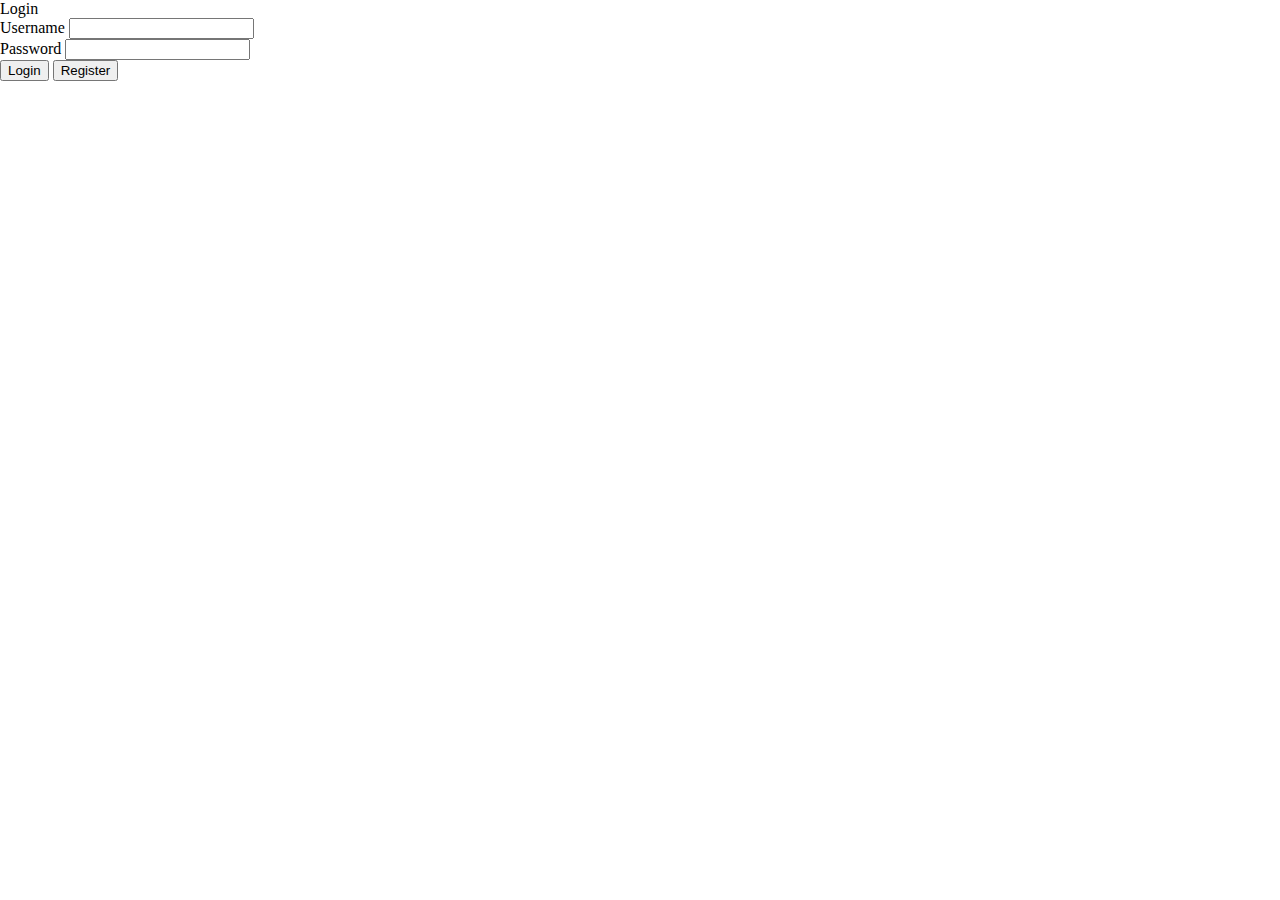
<file: FrontEnd/index.html>
<!DOCTYPE html>
<html lang="en">
<head>
<meta charset="UTF-8">
<meta name="viewport" content="width=device-width, initial-scale=1.0">
<title>BloggerHaven</title>
<link rel="stylesheet" href="./css/index.css"/>
</head>
<body>

<div class="container">
      <div class="card">
        <div class="card-header">
          Login
        </div>
        <div class="card-body">
          <form id="loginForm" method="POST" action="http://localhost:80/BlogWebsite/BackEnd/LoginDetails">
            <div class="form-group">
              <label for="username">Username</label>
              <input type="text" class="form-control" id="username" name="Username" required>
            </div>
            <div class="form-group">
              <label for="password">Password</label>
              <input type="password" class="form-control" id="password" name="Password" required>
            </div>
            <button type="submit" class="btn btn-primary">Login</button>
            <button type="button" class="btn btn-primary" onclick="window.location.href='register.html'">Register</button>
          </form>
        </div>
      </div>
</div>

<script src="./js/index.js"></script>
</body>
</html>
</file>
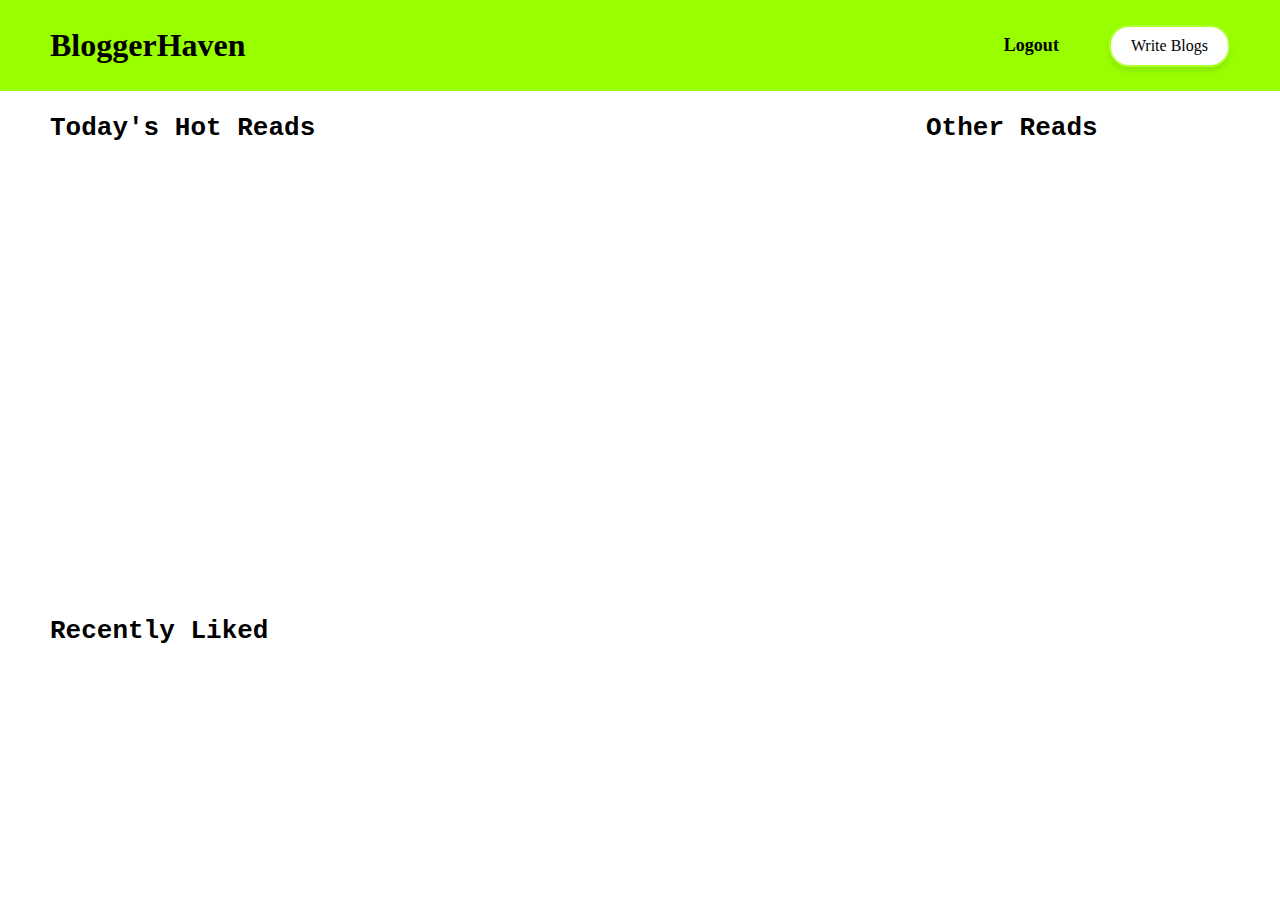
<file: FrontEnd/Landing.html>
<!DOCTYPE html>
<html lang="en">
<head>
    <meta charset="UTF-8">
    <meta name="viewport" content="width=device-width, initial-scale=1.0">
    <link href="./css/Landing.css" rel="stylesheet">
    <title>BloggerHaven</title>
</head>
<body>
    <div id="container" >
        <div id="top">
            <iframe id="navbar" src="./Landing/navbar.html"></iframe>
        </div>
        <div id="bottom">
            <div id="left" >
                <iframe src="./Landing/TodayHot.html" id="recent1"></iframe>
                <iframe src="./Landing/Recently.html" id="recent2"></iframe>
            </div>
            <div id="right" >
                <iframe src="./Landing/OtherReads.html"></iframe>
            </div>
        </div>
    </div>
      
</body>
</html>
</file>
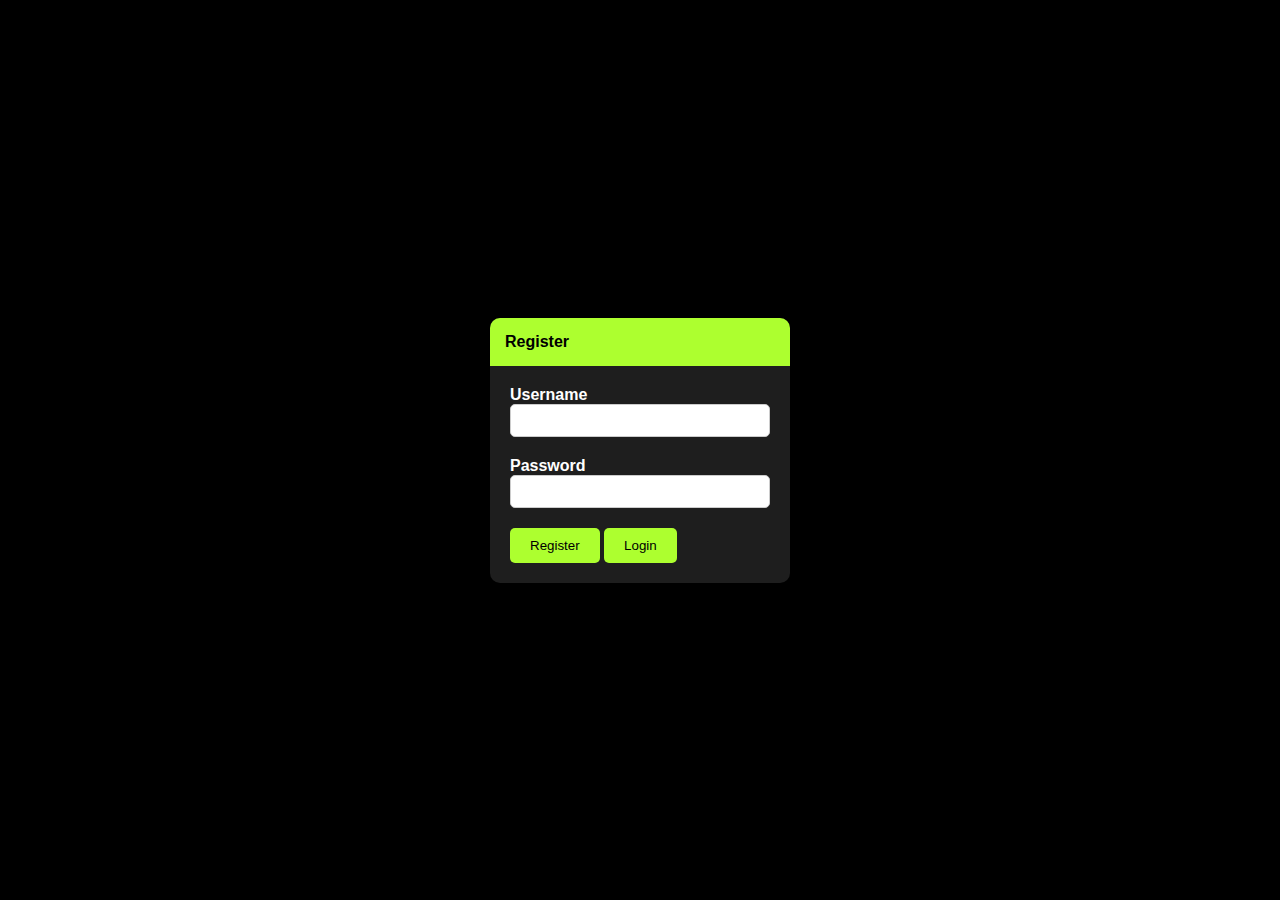
<file: FrontEnd/Register.html>
<!DOCTYPE html>
<html lang="en">

<head>
  <meta charset="UTF-8">
  <meta name="viewport" content="width=device-width, initial-scale=1.0">
  <title>BloggerHaven</title>
  <link rel="stylesheet" href="./css/sign.css">
</head>

<body>

  <div class="container">
    <div class="card">
      <div class="card-header">
        Register
      </div>
      <div class="card-body">
        <form id="registerForm" method="POST" action="http://localhost:80/BlogWebsite/Backend/RegisterDetails.php">
          <div class="form-group">
            <label for="username">Username</label>
            <input type="text" class="form-control" id="username" name="Username" required>
          </div>
          <div class="form-group">
            <label for="password">Password</label>
            <input type="password" class="form-control" id="password" name="Password" required>
          </div>
          <button type="submit" class="btn btn-primary">Register</button>
          <button type="button" class="btn btn-primary" onclick="window.location.href='index.html'">Login</button>
        </form>
      </div>
    </div>
  </div>
  <script src="./js/Register.js">
    </script>
    

</body>

</html>
</file>
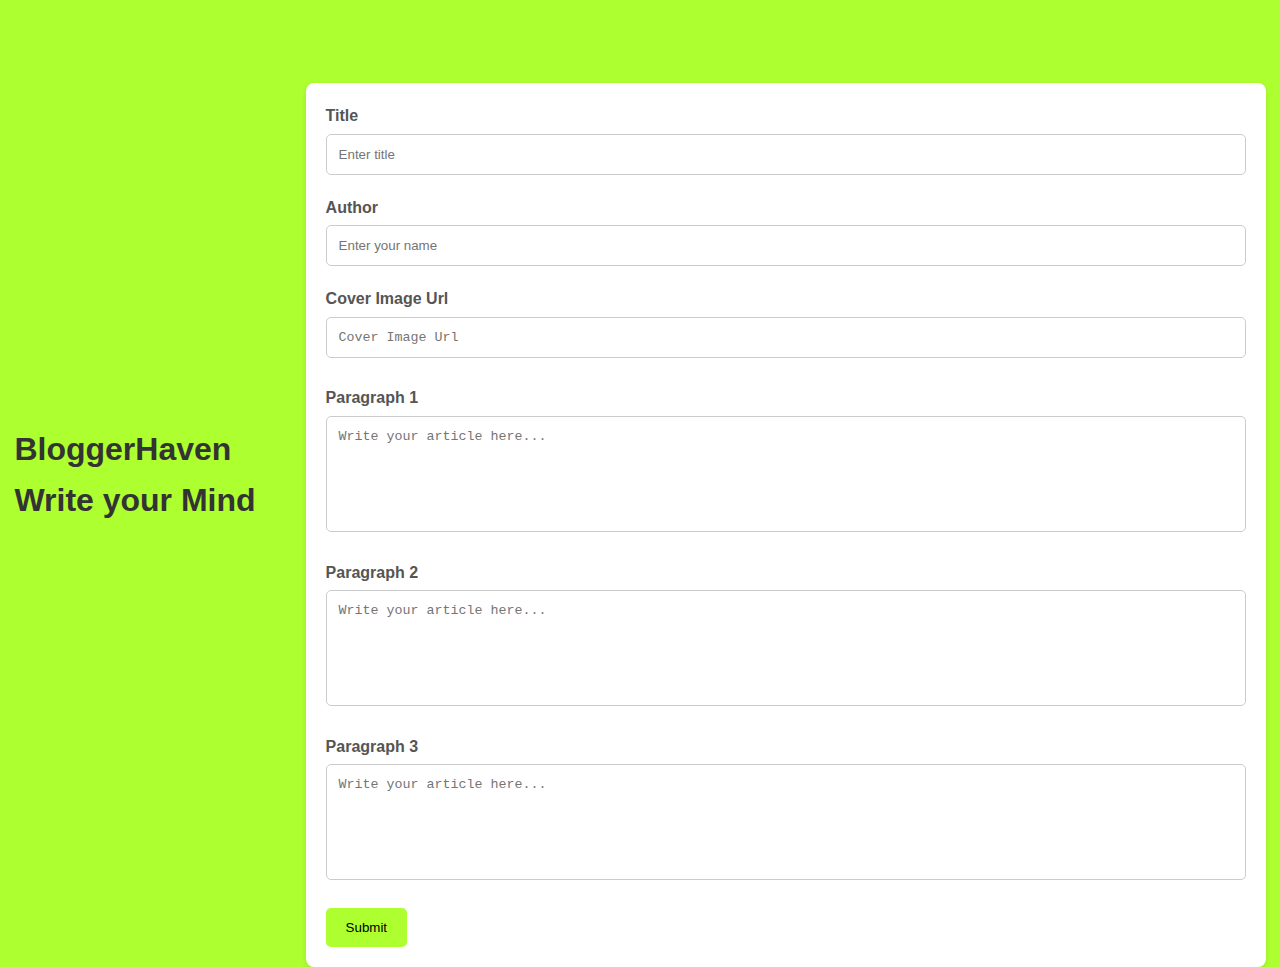
<file: FrontEnd/write.html>
<!DOCTYPE html>
<html lang="en">
<head>
<meta charset="UTF-8" />
<meta name="viewport" content="width=device-width, initial-scale=1.0" />
<title>BloggerHaven</title>
<link rel="stylesheet" href="./css/write.css" />
</head>
<body>
<header class="header">
  <h1>BloggerHaven <br/> <span>Write your Mind</span></h1>
</header>
<div class="container">
  <form id="blogForm" name="blogForm" method="POST" action="http://localhost/BlogWebsite/BackEnd/AddBlog.php">
    <div>
      <label for="title">Title</label>
      <input type="text" id="title" name="Title" placeholder="Enter title" />
    </div>
    <div>
      <label for="author">Author</label>
      <input type="text" id="author" name="Author" placeholder="Enter your name" />
    </div>
    <div>
      <label for="ImgUrl">Cover Image Url</label>
      <textarea id="ImgUrl" name="ImgUrl" rows="1" placeholder="Cover Image Url"></textarea>
    </div>
    <div>
      <label for="content1">Paragraph 1</label>
      <textarea id="content1" name="Para1" rows="6" placeholder="Write your article here..."></textarea>
    </div>
    <div>
      <label for="content2">Paragraph 2</label>
      <textarea id="content2" name="Para2" rows="6" placeholder="Write your article here..."></textarea>
    </div>
    <div>
      <label for="content3">Paragraph 3</label>
      <textarea id="content3" name="Para3" rows="6" placeholder="Write your article here..."></textarea>
    </div>
    
    <button type="submit">Submit</button>
  </form>
</div>

<script src="./js/write.js"></script>

</body>
</html>
</file>
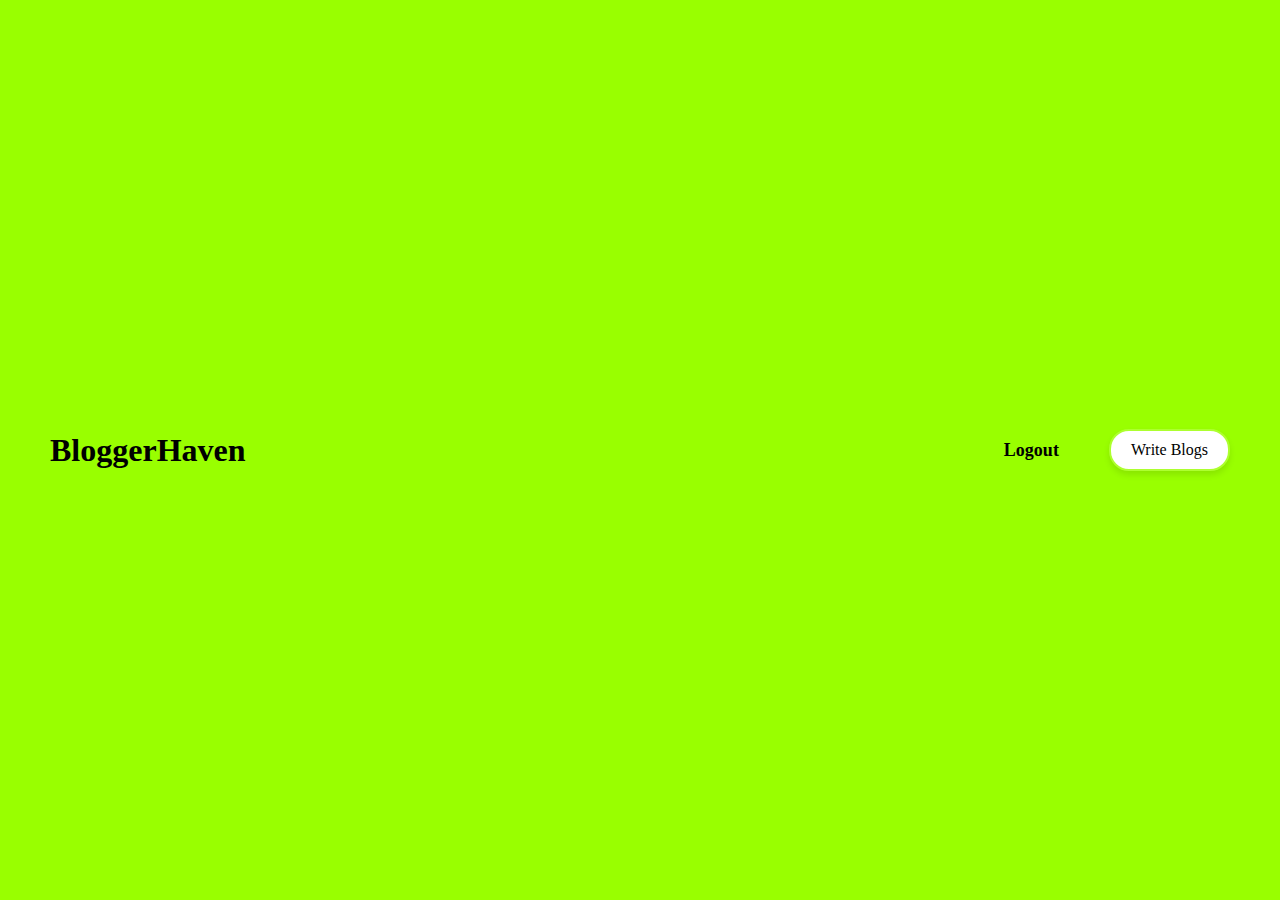
<file: FrontEnd/Landing/navbar.html>
<!DOCTYPE html>
<html lang="en">
<head>
    <meta charset="UTF-8">
    <meta name="viewport" content="width=device-width, initial-scale=1.0">
    <link rel="stylesheet" href="../css/module.css">
    <title>BloggerHaven</title>
</head>
<body>
    <div id="navbar" class="containerrow">
        <div class="barLeft">
            <h1>BloggerHaven</h1>
        </div>
        <div class="barRight">
            <div class="links">
                <a href="#" onclick="logout()">Logout</a>
            </div>
            <div class="navbutton">
                <a href="../write.html" target="_blank">Write Blogs</a>
            </div>
            
        </div>
    </div>
    <script src="../js/index.js"></script>
</body>
</html>
</file>
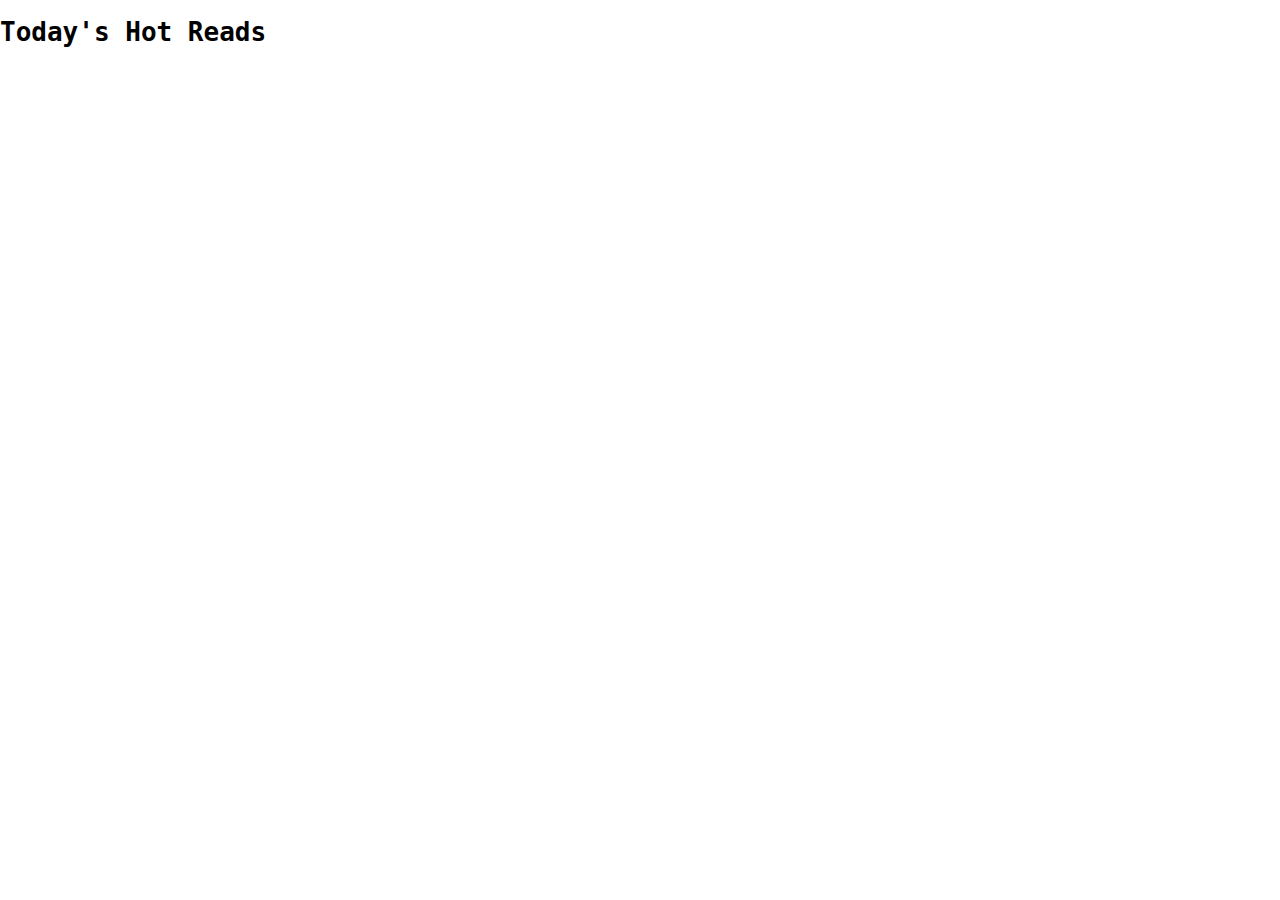
<file: FrontEnd/Landing/TodayHot.html>
<!DOCTYPE html>
<html lang="en">
<head>
    <meta charset="UTF-8">
    <meta name="viewport" content="width=device-width, initial-scale=1.0">
    <link rel="stylesheet" href="../css/module.css">
</head>
<body>
    <h1>Today's Hot Reads</h1>
    <div id="blogs-container"> 
    </div>

    <script>
        function fetchAndRenderBlogs() {
            fetch('http://localhost:80/BlogWebsite/Backend/AllBlogDetails.php')
            .then(response => response.json())
            .then(data => {
                const blogsContainer = document.getElementById('blogs-container');
                const shuffledBlogs = shuffleArray(data);
                const selectedBlogs = shuffledBlogs.slice(0, 2);
                selectedBlogs.forEach(blog => {
                    const blogCard = createBlogCard(blog);
                    blogsContainer.appendChild(blogCard);
                });
            })
            .catch(error => console.error('Error fetching blogs:', error));
        }
        function createBlogCard(blog) {
            const blogCard = document.createElement('div');
            blogCard.classList.add('blog-card');

            const blogCover = document.createElement('div');
            blogCover.classList.add('blog-cover');
            const coverImage = document.createElement('img');
            coverImage.src = blog.ImgUrl;
            coverImage.alt = 'Blog Cover Image';
            blogCover.appendChild(coverImage);

            const blogDetails = document.createElement('div');
            blogDetails.classList.add('blog-details');
            const title = document.createElement('h2');
            title.classList.add('blog-title');
            title.textContent = blog.Title;
            const summary = document.createElement('p');
            summary.classList.add('blog-summary');
            summary.textContent = blog.Para1.substring(0, 100) + '...';
            const author = document.createElement('p');
            author.classList.add('blog-author');
            author.textContent = 'Author: ' + blog.Author;

            blogDetails.appendChild(title);
            blogDetails.appendChild(summary);
            blogDetails.appendChild(author);

            blogCard.appendChild(blogCover);
            blogCard.appendChild(blogDetails);
            blogCard.addEventListener('click', function () {
                const slug = blog.BlogId; 
                const url = `../Blogs/Blog.html?slug=${slug}`;
                window.open(url, '_blank');
            });

            return blogCard;
        }
        function shuffleArray(array) {
            for (let i = array.length - 1; i > 0; i--) {
                const j = Math.floor(Math.random() * (i + 1));
                [array[i], array[j]] = [array[j], array[i]];
            }
            return array;
        }
        fetchAndRenderBlogs();
        setInterval(fetchAndRenderBlogs, 24 * 60 * 60 * 1000);
    </script>
</body>
</html>
</file>
<file: FrontEnd/css/index.css>
/* Define your CSS styles here */
html,
body {
    padding: 0;
    margin: 0;
    overflow: hidden;
}

/* COLORS */
.blue {
    background-color: blue;
}
.yellow {
    background-color: yellow;
}
.red {
    background-color: red;
}
.green {
    background-color: green;
}

/* BODY CONTAINER */
#container {
    display: flex;
    flex-direction: column;
    height: 100vh;
    padding: 0;
    margin: 0;
}

/* FRAME SET */
#top {
    flex: 1;
    padding: 0;
    margin: 0;
    height: 80%;
    overflow: hidden;
}
#bottom {
    flex: 8;
    display: flex;
    padding: 0;
    margin-top: -50px;
    padding:45px 0px 0px 50px;
}
#left {
    flex: 1;
    display: flex;
    flex-direction: column;
    overflow: hidden;
    margin-right:25px;
}
#right {
    flex: 0 0 30%;
}

#recent1 {
    flex: 2;
}
#recent2 {
    margin-top:-100px;
    flex: 1;
}

#navbar {
    width: 100%;
    height: 90%;
}

.Today {
    overflow: hidden;
    height: 100%; /* Ensure the iframe takes full height */
}
.recent {
    overflow: hidden;
}
iframe {
    width: 100%;
    height: 100%;
    padding: 0;
    margin: 0;
    border: 0;
}
</file>
<file: FrontEnd/css/Landing.css>
/* Define your CSS styles here */
html,
body {
    padding: 0;
    margin: 0;
    overflow: hidden;
}

/* COLORS */
.blue {
    background-color: blue;
}
.yellow {
    background-color: yellow;
}
.red {
    background-color: red;
}
.green {
    background-color: green;
}

/* BODY CONTAINER */
#container {
    display: flex;
    flex-direction: column;
    height: 100vh;
    padding: 0;
    margin: 0;
}

/* FRAME SET */
#top {
    flex: 1;
    padding: 0;
    margin: 0;
    height: 80%;
    overflow: hidden;
}
#bottom {
    flex: 8;
    display: flex;
    padding: 0;
    margin-top: -50px;
    padding:45px 0px 0px 50px;
}
#left {
    flex: 1;
    display: flex;
    flex-direction: column;
    overflow: hidden;
    margin-right:25px;
}
#right {
    flex: 0 0 30%;
}

#recent1 {
    flex: 2;
}
#recent2 {
    margin-top:-100px;
    flex: 1;
}

#navbar {
    width: 100%;
    height: 90%;
}

.Today {
    overflow: hidden;
    height: 100%; /* Ensure the iframe takes full height */
}
.recent {
    overflow: hidden;
}
iframe {
    width: 100%;
    height: 100%;
    padding: 0;
    margin: 0;
    border: 0;
}
</file>
<file: FrontEnd/css/sign.css>
body {
    background-color: black;
    color: white;
    font-family: Arial, sans-serif;
    margin: 0;
    padding: 0;
  }
  
  .container {
    display: flex;
    justify-content: center;
    align-items: center;
    height: 100vh;
  }
  
  .card {
    width: 300px; /* Adjust the width as per your requirement */
    border-radius: 10px;
    background-color: #1e1e1e;
    box-shadow: 0px 0px 20px rgba(0, 0, 0, 0.1);
  }
  
  .card-header {
    background-color: greenyellow;
    color: black;
    font-weight: bold;
    padding: 15px;
    border-top-left-radius: 10px;
    border-top-right-radius: 10px;
  }
  
  .card-body {
    padding: 20px;
  }
  
  .form-group {
    margin-bottom: 20px;
  }
  
  label {
    font-weight: bold;
    color: white;
  }
  
  .form-control {
    border: 1px solid #ccc;
    border-radius: 5px;
    padding: 8px;
    width: 100%;
    box-sizing: border-box;
  }
  
  .btn-primary {
    background-color: greenyellow;
    border: none;
    border-radius: 5px;
    padding: 10px 20px;
    cursor: pointer;
    transition: background-color 0.3s ease;
  }
  
  .btn-primary:hover {
    background-color: #adff2f;
  }
</file>
<file: FrontEnd/css/write.css>
* {
  box-sizing: border-box;
  margin: 0;
  padding: 0;
}

body {
  font-family: 'Arial', sans-serif;
  background-color: greenyellow;
  color: #333;
  line-height: 1.6;
  display: flex;
  justify-content: center;
  align-items: center;
  height: 100vh;
  padding-top:50px;
}

.container {
  width: 75%; /* Ensure the container stretches to full width */
  margin-top:100px;
}

h2 {
  color: #333;
  margin-bottom: 20px;
}

form {
  width: 100%; /* Make the form stretch to full width */
  padding: 20px;
  background-color: #fff;
  border-radius: 8px;
  box-shadow: 0 2px 5px rgba(0, 0, 0, 0.1);
}

label {
  font-weight: bold;
  color: #555;
  margin-bottom: 5px;
  display: block;
}

input[type="text"],
textarea {
  width: 100%;
  padding: 12px;
  margin-bottom: 20px;
  border: 1px solid #ccc;
  border-radius: 5px;
  resize: none;
}

button[type="submit"] {
  background-color: greenyellow;
  color: black;
  padding: 12px 20px;
  border: none;
  border-radius: 5px;
  cursor: pointer;
  transition: background-color 0.3s ease;
}

button[type="submit"]:hover {
  background-color: greenyellow;
}

.header {
  margin-right:50px;

  >span {
    font-weight: 200;
  }
}
</file>
<file: FrontEnd/css/module.css>
body , html {
    margin:0px;
    padding:0px;
    overflow-y: auto;
    > h1 {
        font-family: monospace;
    }
    
}

h2{
    margin: 0;
    padding: 0;
    font-family:'Franklin Gothic Medium', 'Arial Narrow', Arial, sans-serif;
    font-weight: 500;
    font-size: 20px;
}

p{
    margin: 0;
    padding: 0;
    font-family: Helvetica, sans-serif;
    font-size: 14px;
}
/* Custom scrollbar styles */
body::-webkit-scrollbar {
    width: 10px;
}
/* Track */
body::-webkit-scrollbar-track {
    background: #f1f1f1; /* Color of the scrollbar track */
}

body::-webkit-scrollbar-thumb {
    background: greenyellow; /* Color of the scrollbar thumb */
    border-radius: 5px; /* Roundness of the scrollbar thumb */
}

/* Handle on hover */
body::-webkit-scrollbar-thumb:hover {
    background: #b3b3b3; /* Change color of the scrollbar thumb on hover */
}


/* NAV BAR CSS START*/
#navbar {
    background-color: rgb(153, 255, 0);
}
.containerrow {
    display: flex;
    flex-direction: row;
    height: 100vh;
    padding: 0;
    margin: 0;
    align-items: center;
    justify-content: space-between;
    overflow: hidden; 
}

.barLeft {
    padding:50px;
}

.barRight {
    padding:50px;
    margin-left: auto; 
    display:flex;
    flex-direction: row;
    justify-content: space-between;
    align-items: center;
}

.links{
    margin-right:50px;
    > a{
        padding-left: 50px;
        font-size: 18px;
        font-weight: 600;
        text-decoration: none;
        color:"black";
    }
    > a:link{
        color: black;
    }
    >a:visited {
        color: black;
    }
}
.navbutton a {
    display: inline-block;
    padding: 10px 20px;
    background-color: white;
    color: black;
    text-decoration: none;
    border: 2px solid greenyellow;
    border-radius: 20px;
    box-shadow: 0 4px 6px rgba(0, 0, 0, 0.1);
}

.navbutton a:hover {
    background-color: #f0f0f0;
    cursor:pointer;
}

/* NAV BAR CSS END */
/* OTHER READS CSS START */
/* Media query for responsiveness */


.otherreads {
  margin-top: 60px;
  > h1 {
    position: fixed;
    top: 0;
    left: 25px;
    background-color: white;
    padding: 10px 20px;
    z-index: 1000; 
  }

}


.blog-oread-summary {
    display: -webkit-box;
    -webkit-line-clamp: 2; /* Limit the summary to 2 lines */
    -webkit-box-orient: vertical;
    overflow: hidden;
    text-overflow: ellipsis;
}
.invisible {
    visibility: hidden;
}

/* OTHER READS CSS END */
/* RECENTLY CSS START */
.blog-recent {
    display: flex;
    flex-direction: row;
}
.blog-left{
    flex:1;
    margin-right: 50px;
}
.blog-right{
    flex:1;
}
.blog-recent-summary {
    display: -webkit-box;
    -webkit-line-clamp: 2; /* Limit the summary to 2 lines */
    -webkit-box-orient: vertical;
    overflow: hidden;
    text-overflow: ellipsis;
}



/* RECENTLY CSS END */
/* TODAYHOT START */
.blog-card {
    display: flex;
    border: 1px solid #ccc;
    border-radius: 8px;
    margin:10px 10px 30px 10px;
    background-color: #fff;
    box-shadow: 0 4px 8px rgba(0, 0, 0, 0.1); 
    transition: box-shadow 0.3s ease; 
    max-height: 140px;
}


.blog-cover {
    flex: 0 0 200px;
    max-width: 200px;
    background-color: #f0f0f0;
    background-size: cover;
    background-repeat: no-repeat;
}



.blog-card:hover {
    box-shadow: 0 8px 16px rgba(0, 0, 0, 0.2); 
}


.blog-cover img {
    width: 100%; 
    height: auto; 
    
}


.blog-details {
    flex: 1;
    padding: 5px 10px;
    align-items: center;
}

.blog-title {
    font-size: 24px;
    margin-top: 0;
}

.blog-summary {
    margin-top: 10px;
    color: #666;
}

.blog-author {
    margin-top: 10px;
    font-style: italic;
    color: #888;
}

/* TODAYHOT END */
</file>
